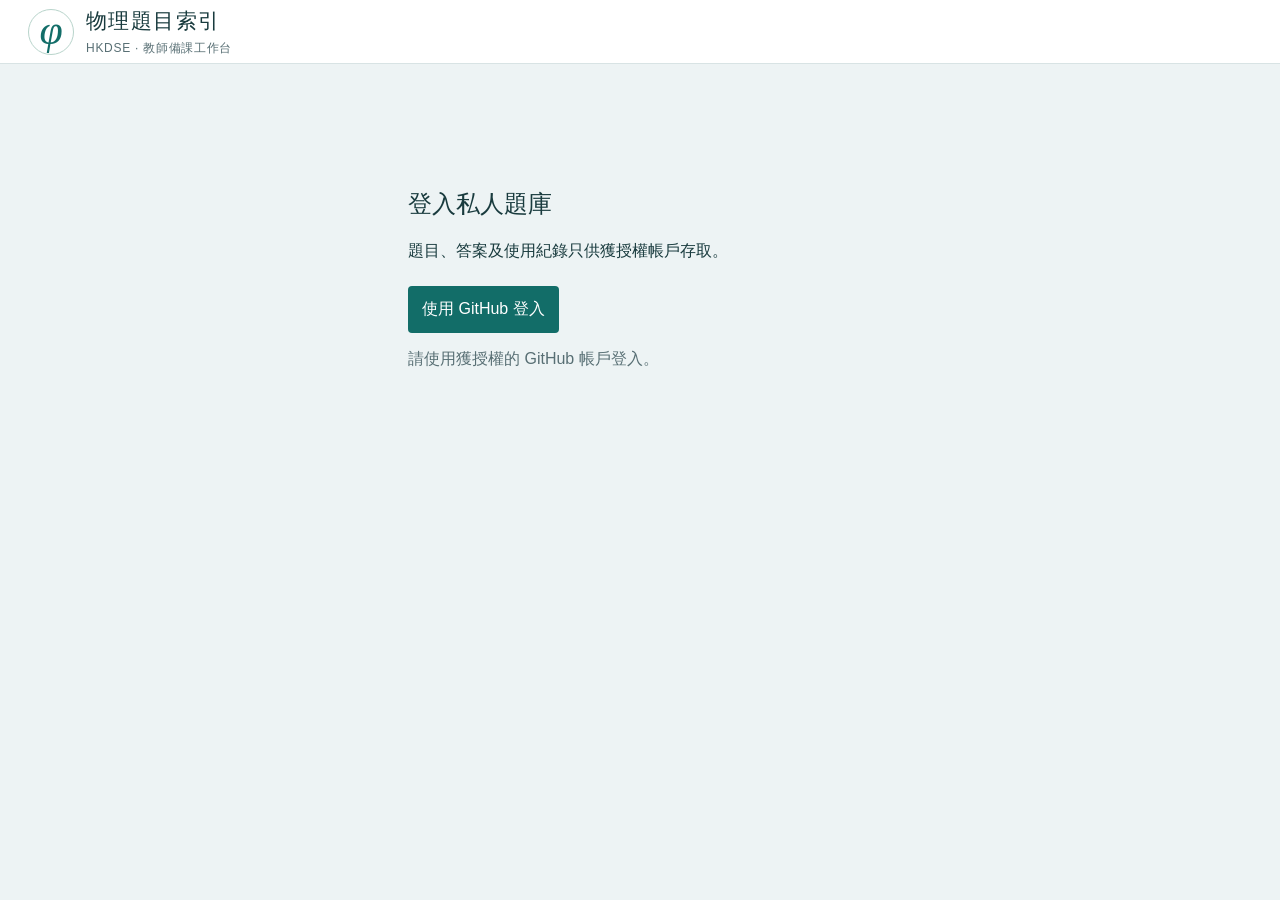
<file: index.html>
<!doctype html>
<html lang="zh-Hant">
<head>
  <meta charset="utf-8">
  <meta name="viewport" content="width=device-width, initial-scale=1">
  <meta name="description" content="按必修課題及 E2／E3 選修單元搜尋 2012–2026 HKDSE 物理 MC 及已分析長題，直接查看原卷截圖。">
  <title>物理題目索引 · HKDSE</title>
  <link rel="icon" type="image/svg+xml" href="data:image/svg+xml,%3Csvg xmlns='http://www.w3.org/2000/svg' viewBox='0 0 64 64'%3E%3Crect width='64' height='64' rx='14' fill='%23126d68'/%3E%3Cpath d='M10 33h9l7-20 12 38 8-18h8' fill='none' stroke='white' stroke-width='5'/%3E%3C/svg%3E">
  <link rel="stylesheet" href="style.css">
  <script src="vendor/supabase-2.117.2.js" defer></script>
  <script src="private.js" defer></script>
  <script src="mc-copy-crops.js" defer></script>
  <script src="app.js" defer></script>
</head>
<body>
  <a href="#search" class="skip">跳至搜尋</a>
  <header class="masthead">
    <a class="brand" href="index.html" aria-label="物理題目索引首頁"><span class="brand-mark" aria-hidden="true">φ</span><span><span class="brand-title">物理題目索引</span><small>HKDSE · 教師備課工作台</small></span></a>
    <div class="header-right"><span class="offline"><span aria-hidden="true">●</span> 可離線使用</span><a href="unanalyzed.html" class="text-button">未分析題號</a><button id="coverage-button" class="text-button">收錄範圍與來源</button></div>
  </header>
  <main id="private-gate" class="private-gate"><h1>登入私人題庫</h1><p>題目、答案及使用紀錄只供獲授權帳戶存取。</p><button id="private-login" class="cloud-action" disabled>使用 GitHub 登入</button><button id="private-retry" class="text-button" hidden>重新讀取</button><button id="private-logout" class="text-button" hidden>登出此帳戶</button><p id="private-status" role="status">正在讀取登入狀態…</p></main>
  <div id="private-document" hidden></div>
  <div class="workspace" hidden>
    <aside class="sidebar" id="sidebar" aria-label="課本與課題篩選">
      <div class="sidebar-heading"><span>按課題找題</span></div>
      <p class="sidebar-hint">選擇課本或選修單元，再找子課題。<br>數字：已使用／總題數</p>
      <nav id="topics" aria-label="課題目錄"></nav>
      <div class="sidebar-note"><span class="eyebrow">題庫收錄</span><strong id="library-count"></strong><p>2012–2026 必修 MC<br>選修 E2、E3：MC 及結構式題目。</p><p>已使用／總題數會隨篩選更新。長題全部已列分題用完才計作 1 題。必修及 E2、E3 均可再選細分課題。</p></div>
    </aside>
    <main class="main">
      <div class="desk">
        <section class="toolbar" aria-label="搜尋與篩選">
          <div class="search-wrap"><svg width="20" height="20" viewBox="0 0 24 24" fill="none" stroke="currentColor" stroke-width="1.8" aria-hidden="true"><circle cx="10.5" cy="10.5" r="6.5"/><path d="m16 16 5 5"/></svg><label for="search" class="sr-only">搜尋年份、題號、課題或概念</label><input id="search" type="search" placeholder="搜尋課題、概念，或 2024 LQ 10" autocomplete="off"><kbd aria-hidden="true">/</kbd></div>
          <div class="filters">
            <div id="kind-filter" class="segmented" role="group" aria-label="題型"><button data-kind="MC" aria-pressed="true">MC 選擇題</button><button data-kind="LQ" aria-pressed="false">LQ 長題</button></div>
            <label class="select-label">年份<select id="year"><option value="">全部年份</option></select></label>
            <label class="select-label" id="difficulty-filter" hidden>長題難度<select id="difficulty"><option value="">全部難度</option><option>容易</option><option>中等</option><option>困難</option><option>資料不足</option></select></label>
            <label class="select-label sort-label">排序<select id="sort"><option value="oldest">年份由舊到新</option><option value="newest">年份由新到舊</option><option value="rate-asc">答對率由低到高</option><option value="rate-desc">答對率由高到低</option><option value="difficulty-asc" hidden disabled>難度由容易到困難</option><option value="difficulty-desc" hidden disabled>難度由困難到容易</option></select></label>
            <button id="reset" class="text-button filter-reset">清除篩選</button>
          </div>
          <div id="active-filters" class="active-filters" aria-label="目前篩選條件" hidden></div>
          <div id="cloud-bar" class="cloud-bar" hidden><button id="cloud-button" class="text-button">登入同步</button><span id="cloud-status" role="status">登入後同步已使用紀錄</span></div>
        </section>
        <section class="results" id="question-results" aria-label="搜尋結果">
          <div class="results-overview"><div class="results-heading"><div><span class="eyebrow">題目清單</span><h1 id="result-label">全部題目</h1></div><span id="result-count" title="已使用／總題數" role="status" aria-live="polite"></span></div><p id="result-summary" class="result-summary"></p></div>
          <div id="question-list" class="question-list"></div>
        </section>
        <button id="list-toggle" class="list-handle" aria-expanded="true" aria-controls="question-results"><span>題目清單</span></button>
        <section class="reader" id="reader" aria-label="題目詳情"><div id="detail"></div></section>
      </div>
    </main>
  </div>
  <dialog id="image-dialog" class="image-dialog" aria-labelledby="image-title" closedby="any"><div class="dialog-bar"><h2 id="image-title">原題截圖</h2><label>縮放 <select id="zoom"><option value="100">適合視窗</option><option value="150">150%</option><option value="200">200%</option></select></label><button data-close="image-dialog" class="close-button" aria-label="關閉放大截圖" autofocus>×</button></div><div id="zoom-scroll" class="zoom-scroll"><div id="zoom-images"></div></div></dialog>
  <dialog id="coverage-dialog" aria-labelledby="coverage-title"><div class="dialog-bar"><h2 id="coverage-title">收錄範圍</h2><button data-close="coverage-dialog" class="close-button" aria-label="關閉收錄範圍">×</button></div><div id="coverage-content" class="coverage-content"></div></dialog>
  <dialog id="cloud-dialog" aria-labelledby="cloud-title"><div class="dialog-bar"><h2 id="cloud-title">同步使用紀錄</h2><button data-close="cloud-dialog" class="close-button" aria-label="關閉同步設定">×</button></div><div class="cloud-content"><p>兩部裝置登入同一個獲授權的 GitHub 帳戶，即可共用已使用紀錄。</p><div id="cloud-login" hidden><button id="cloud-send" class="cloud-action" type="button">使用 GitHub 登入</button></div><div id="cloud-account" hidden><p id="cloud-user"></p><button id="cloud-refresh" class="cloud-action">重新讀取紀錄</button><button id="cloud-logout" class="text-button">登出</button></div><p id="cloud-login-message" role="status"></p></div></dialog>
  <noscript>請啟用 JavaScript，才能搜尋本機題庫及查看截圖。</noscript>
</body>
</html>
</file>
<file: style.css>
:root {
  font-family: "Segoe UI", "Microsoft JhengHei", sans-serif;
  color: #193b3e;
  background: #edf3f4;
  font-synthesis: none;
  --ink: #193b3e;
  --muted: #586f74;
  --line: #d8e3e4;
  --teal: #126d68;
  --pale: #e7f3ee;
  --amber: #8a5a19;
  --header-height: 4rem;
  --list-width: 306px;
  --topics-width: 232px;
}
* { box-sizing: border-box; scrollbar-width: thin; scrollbar-color: #a3bcb9 transparent; }
::-webkit-scrollbar { width: 5px; height: 5px; }
::-webkit-scrollbar-thumb { background: #a3bcb9; border-radius: 8px; }
::-webkit-scrollbar-track { background: transparent; }
.sidebar, .sidebar .topic-group, .question-list { scrollbar-width: none; }
.sidebar::-webkit-scrollbar, .sidebar .topic-group::-webkit-scrollbar, .question-list::-webkit-scrollbar { display: none; }
body { margin: 0; height: 100dvh; overflow: hidden; }
button, input, select { font: inherit; }
button, a, input, select { -webkit-tap-highlight-color: transparent; }
button { color: inherit; cursor: pointer; border: 0; }
button:disabled { cursor: default; opacity: .4; }
a { color: var(--teal); text-underline-offset: 3px; }
:focus-visible { outline: 3px solid #c58b27; outline-offset: 3px; }
h1, h2, h3, p { margin: 0; }
small { font-size: .75rem; }
[hidden] { display: none !important; }
.sr-only { position: absolute; width: 1px; height: 1px; padding: 0; margin: -1px; overflow: hidden; clip: rect(0,0,0,0); white-space: nowrap; border: 0; }
.skip { position: fixed; top: -80px; z-index: 40; padding: 15px; background: white; }
.skip:focus { top: 10px; }
.masthead { height: var(--header-height); padding: 0 28px; display: flex; align-items: center; justify-content: space-between; gap: 12px; border-bottom: 1px solid var(--line); background: white; }
.brand { display: flex; gap: 12px; align-items: center; text-decoration: none; color: var(--ink); }
.brand-title { font: 700 1.3rem "Microsoft JhengHei", sans-serif; letter-spacing: .07em; }
.brand small { display: block; color: var(--muted); font-size: .75rem; letter-spacing: .06em; margin-top: 5px; }
.brand-mark { font: italic 42px Georgia, serif; color: var(--teal); border: 1px solid #b8d4cb; width: 46px; height: 46px; text-align: center; border-radius: 50%; line-height: 40px; }
.header-right { display: flex; align-items: center; gap: 24px; font-size: .8125rem; }
.offline { color: var(--muted); white-space: nowrap; }
.offline span { color: var(--teal); font-size: .65rem; margin-right: 4px; }
.text-button { color: var(--teal); background: transparent; padding: 9px 0; font-size: .8125rem; white-space: nowrap; }
.text-button:hover { text-decoration: underline; text-underline-offset: 4px; }
.cloud-bar { display: flex; align-items: center; flex-wrap: wrap; gap: 4px 12px; margin-top: 8px; color: var(--muted); font-size: .75rem; }
.cloud-bar .text-button { min-height: 44px; }
#cloud-dialog { width: min(440px,calc(100% - 28px)); }
#cloud-dialog .close-button { width: 44px; height: 44px; }
.cloud-content { padding: 22px; max-width: 440px; font-size: .875rem; line-height: 1.7; overflow-wrap: anywhere; }
.cloud-content p + form, .cloud-content p + div { margin-top: 16px; }
#cloud-login { display: grid; gap: 8px; }
#cloud-email { width: 100%; min-height: 44px; padding: 8px 10px; border: 1px solid #b7cccc; border-radius: 4px; color: var(--ink); background: white; }
.cloud-action { min-height: 44px; padding: 9px 14px; border-radius: 4px; background: var(--teal); color: white; }
.cloud-action:hover { background: #0e5955; }
.private-gate { max-width: 520px; margin: 10vh auto; padding: 28px; line-height: 1.8; }
.private-gate h1 { font-size: 1.5rem; margin-bottom: 12px; }
.private-gate p { margin: 12px 0 20px; }
.private-gate button { margin-right: 16px; }
.private-gate #private-status { color: var(--muted); }
#cloud-account button { margin: 12px 12px 0 0; }
#cloud-login-message { margin-top: 14px; color: var(--muted); }
.workspace { display: grid; grid-template-columns: var(--topics-width) minmax(0,1fr); height: calc(100dvh - var(--header-height)); min-height: 0; }
.sidebar { display: flex; flex-direction: column; overflow: auto; width: var(--topics-width); min-width: 0; background: #193f42; color: #f1f7f5; padding: 24px 14px; }
.sidebar-heading { display: flex; align-items: center; justify-content: space-between; padding: 0 12px; font-weight: 650; font-size: .94rem; }
.sidebar-hint { color: #bdd1d0; font-size: .75rem; line-height: 1.6; padding: 8px 12px 23px; }
.book-button { width: 100%; display: flex; align-items: center; gap: 9px; text-align: left; padding: 13px 10px; border-radius: 6px; margin-bottom: 5px; color: #e6efed; background: transparent; font-size: .875rem; line-height: 1.5; }
.book-button[aria-expanded]::after { content: ''; flex-shrink: 0; width: 6px; height: 6px; border-right: 1.5px solid; border-bottom: 1.5px solid; transform: rotate(-45deg); }
.book-button[aria-expanded=true]::after { transform: rotate(45deg); }
.book-number { font: .75rem Consolas, monospace; border: 1px solid #547273; border-radius: 3px; padding: 4px; color: #c3d5d2; }
.count { font: .75rem Consolas, monospace; margin-left: auto; color: #bfd3d1; flex-shrink: 0; white-space: nowrap; }
.book-button.active { background: #d8ede3; color: #163f39; font-weight: 700; }
.book-button.active .count, .book-button.active .book-number { color: #285b50; border-color: #a6cabc; }
.book-button:not(.active):hover, .topic-button:not(.active):hover { background: #285154; }
.topic-group { margin: 9px 0 18px 20px; border-left: 1px solid #547273; padding-left: 8px; }
.topic-section + .topic-section { margin-top: 10px; padding-top: 10px; border-top: 1px solid #476569; }
.topic-section-heading { padding: 6px 10px; color: #edcf92; font-size: .8125rem; font-weight: 700; line-height: 1.5; }
.topic-section-items { padding-left: 6px; }
.topic-button { width: 100%; display: flex; align-items: center; text-align: left; gap: 6px; background: transparent; color: #d4e3df; padding: 9px 10px; border-radius: 4px; font-size: .8125rem; line-height: 1.5; }
.topic-button.active { background: #d8ede3; color: #163f39; font-weight: 650; }
.topic-button.active .count { color: #285b50; }
.sidebar-note { border-top: 1px solid #476569; margin: auto 12px 0; padding-top: 22px; color: #bfd3d1; font-size: .75rem; line-height: 1.85; }
#topics { margin-bottom: 32px; }
.eyebrow { display: block; font-size: .6875rem; letter-spacing: .08em; margin-bottom: 5px; color: var(--muted); font-weight: 500; }
.sidebar .eyebrow { color: #bfd3d1; }
#library-count { display: block; color: #edf6f3; font-weight: 500; }
#library-count > span { display: block; font: 1.9rem Consolas, monospace; margin: 8px 0; }
#library-count small { font: .75rem "Segoe UI", "Microsoft JhengHei", sans-serif; }
.sidebar-note p { margin-top: 12px; }
.main { grid-column: 2; min-width: 0; min-height: 0; display: flex; flex-direction: column; }
.toolbar { grid-area: toolbar; min-width: 0; padding: 18px 24px 14px; background: white; border-bottom: 1px solid var(--line); }
.search-wrap { display: flex; align-items: center; gap: 12px; border: 1px solid #b7cccc; border-radius: 6px; padding: 0 14px; height: 46px; color: var(--muted); background: #f9fbfb; }
.search-wrap:focus-within { border-color: var(--teal); box-shadow: 0 0 0 3px #126d6814; }
.search-wrap input { border: 0; outline: 0; background: transparent; flex: 1; min-width: 0; color: var(--ink); font-size: .94rem; height: 100%; }
.search-wrap input::placeholder { color: #637c80; }
.search-wrap kbd { border: 1px solid var(--line); border-radius: 3px; padding: 2px 6px; font: .75rem Consolas, monospace; }
.filters { display: flex; align-items: center; flex-wrap: wrap; gap: 12px 16px; margin-top: 12px; }
.segmented { display: flex; padding: 3px; background: #edf2f2; border-radius: 5px; }
.segmented button { padding: 7px 10px; border-radius: 3px; background: transparent; color: var(--muted); font-size: .8125rem; white-space: nowrap; }
.segmented button[aria-pressed=true] { background: var(--teal); color: white; }
.select-label { display: flex; gap: 7px; align-items: center; font-size: .75rem; color: var(--muted); white-space: nowrap; }
select { border: 1px solid var(--line); background: white; color: var(--ink); padding: 8px 5px 8px 8px; border-radius: 4px; font-size: .8125rem; min-width: 0; max-width: 100%; }
.sort-label { margin-left: auto; }
.list-handle { grid-area: handle; display: flex; flex-direction: column; align-items: center; gap: 6px; align-self: start; justify-self: stretch; border: 1px solid #b7ceca; border-left: 0; border-radius: 0 5px 5px 0; background: white; color: var(--teal); padding: 8px 4px; font-size: .75rem; }
.list-handle:hover { background: var(--pale); }
.list-handle span { writing-mode: vertical-rl; letter-spacing: .08em; }
.list-handle::before { content: '‹'; font-size: 1.125rem; line-height: 1; }
.list-handle[aria-expanded=false]::before { content: '›'; }
.active-filters { display: flex; flex-wrap: wrap; align-items: center; gap: 7px; margin-top: 12px; color: var(--muted); font-size: .75rem; }
.filter-chip { border: 1px solid #c5dcd2; color: #215e51; background: #eff7f2; padding: 5px 9px; border-radius: 4px; max-width: 100%; overflow-wrap: anywhere; text-align: left; }
.filter-chip:hover { background: #dceee4; }
.filter-chip span { margin-left: 5px; }
.desk { display: grid; grid-template-columns: var(--list-width) 32px minmax(0,1fr); grid-template-rows: auto minmax(0,1fr); grid-template-areas: "results toolbar toolbar" "results handle reader"; min-height: 0; flex: 1; transition: grid-template-columns .24s ease, grid-template-rows .24s ease; }
.list-hidden .desk { grid-template-columns: 0 32px minmax(0,1fr); }
.results { grid-area: results; display: flex; flex-direction: column; gap: 10px; background: #edf3f4; border-right: 1px solid var(--line); min-height: 0; min-width: 0; overflow: hidden; transition: opacity .2s ease, visibility .24s; }
.list-hidden .results { opacity: 0; visibility: hidden; }
.results-overview { flex-shrink: 0; background: white; border-bottom: 1px solid var(--line); border-radius: 0 0 6px 6px; }
.results-heading { display: flex; align-items: center; justify-content: space-between; gap: 10px; padding: 17px 20px 10px; }
.results-heading h1 { font-size: .94rem; font-weight: 650; overflow-wrap: anywhere; }
#result-count { font: .875rem Consolas, "Microsoft JhengHei", monospace; white-space: nowrap; color: var(--teal); background: var(--pale); padding: 5px 7px; border-radius: 4px; }
.result-summary { font-size: .6875rem; line-height: 1.65; color: var(--muted); padding: 0 20px 13px; }
.question-list { overflow-y: auto; overscroll-behavior: contain; flex: 1; min-height: 0; background: white; border-top: 1px solid var(--line); border-radius: 6px 6px 0 0; scroll-padding-top: 35px; }
.question-group-heading { position: sticky; top: 0; z-index: 1; padding: 7px 20px; border-bottom: 1px solid #c3d6d4; background: #dae8e6; color: #244e49; font-size: .8125rem; line-height: 1.5; }
.question-card { display: block; position: relative; background: white; width: 100%; padding: 17px 20px; text-align: left; border-bottom: 1px solid #e6eded; transition: background .12s; }
.question-card:hover { background: #f3f8f6; }
.question-card[aria-current=true] { background: var(--pale); }
.question-card[aria-current=true]:before { position: absolute; content: ''; left: 0; top: 0; bottom: 0; width: 4px; background: var(--teal); }
.question-card:focus-visible { outline-offset: -3px; }
.card-reference { display: flex; align-items: center; gap: 9px; color: var(--muted); font: .8125rem Consolas, "Microsoft JhengHei", monospace; }
.card-reference strong { font-size: .94rem; color: var(--ink); }
.type-label { padding: 2px 5px; background: #e5f0ec; color: #266352; border-radius: 3px; font-size: .75rem; }
.type-label.lq { background: #f6eddd; color: var(--amber); }
.card-title { font-size: 1rem; font-weight: 500; line-height: 1.65; margin: 9px 0; display: -webkit-box; -webkit-line-clamp: 2; -webkit-box-orient: vertical; overflow: hidden; overflow-wrap: anywhere; }
.physics-emphasis { font-weight: 750; color: var(--ink); }
.card-bottom { display: flex; justify-content: space-between; align-items: center; gap: 10px; font-size: .6875rem; color: var(--muted); }
.card-topic { overflow: hidden; text-overflow: ellipsis; white-space: nowrap; }
.rate-label { white-space: nowrap; color: #30655e; }
.rate-badge { display: inline-block; padding: .15em .45em; border-radius: 4px; font-weight: 650; font-variant-numeric: tabular-nums; white-space: nowrap; }
.rate-low { color: #9b3245; background: #fde8ed; }
.rate-medium { color: #85510a; background: #fff1d8; }
.rate-good { color: #205a9c; background: #e5f0fc; }
.rate-high { color: #216347; background: #e2f4e9; }
.rate-missing { color: #586f74; background: #edf2f2; }
.pending-label { color: var(--amber); white-space: nowrap; }
.usage-summary { margin: 6px 0 9px; color: var(--teal); font-size: .75rem; line-height: 1.6; }
.usage-summary.is-used { color: #94382f; }
.usage-toggle { display: inline-flex; align-items: center; gap: 7px; padding: 7px 10px; border: 1px solid #b7ceca; border-radius: 5px; background: white; color: #94382f; font-size: .8125rem; line-height: 1.5; cursor: pointer; }
.usage-toggle input { width: 18px; height: 18px; margin: 0; accent-color: var(--teal); flex-shrink: 0; cursor: pointer; }
.usage-toggle:has(input:checked) { background: var(--pale); border-color: var(--teal); }
.usage-toggle:has(input:disabled) { opacity: .65; cursor: default; }
.usage-compact { padding: 5px; min-width: 28px; min-height: 28px; border: 0; background: transparent; }
.part-usage { display: flex; flex-wrap: wrap; gap: 4px; }
.part-tools { display: flex; align-items: center; gap: 6px; margin-left: auto; }
.usage-note { margin-top: 10px; color: var(--muted); font-size: .75rem; line-height: 1.7; }
.reader { grid-area: reader; overflow-y: auto; overscroll-behavior: contain; padding: 18px 24px 36px; min-width: 0; background: #edf3f4; container-type: inline-size; }
#detail { max-width: 1320px; margin: 0 auto; }
.question-nav { display: flex; align-items: center; gap: 6px; }
.question-position { font: .75rem Consolas, monospace; color: var(--muted); margin-right: 5px; white-space: nowrap; }
.icon-button { border: 1px solid #cbdada; border-radius: 4px; background: white; padding: 7px 9px; font-size: 1rem; line-height: 1; min-height: 32px; }
.icon-button span { font-size: .6875rem; vertical-align: middle; }
.icon-button:not(:disabled):hover { background: var(--pale); }
.detail-heading { display: flex; align-items: center; justify-content: space-between; flex-wrap: wrap; gap: 8px 16px; }
.detail-title { font: 700 1.4rem/1.4 "Microsoft JhengHei", sans-serif; letter-spacing: -.03em; }
.data-status { display: inline-flex; align-items: center; gap: 5px; font-size: .6875rem; border: 1px solid #bcd7c7; color: #286043; border-radius: 4px; padding: 4px 7px; background: #f0f8f0; white-space: nowrap; }
.data-status:before { content: '●'; font-size: .5rem; }
.data-status.basic { color: var(--amber); border-color: #e6d4af; background: #fff9ec; }
.badges { display: flex; gap: 6px; flex-wrap: wrap; margin-top: 12px; }
.badge { border: 1px solid #cfdddd; border-radius: 3px; color: #526e71; padding: 3px 7px; font-size: .6875rem; background: #f6f9f9; }
.facts { display: grid; grid-template-columns: repeat(2,minmax(0,1fr)); margin: 16px 0; background: white; border: 1px solid var(--line); border-radius: 4px; overflow: hidden; }
.fact { min-width: 0; padding: 10px 12px; }
.fact + .fact { border-left: 1px solid var(--line); }
.fact dt { font-size: .6875rem; color: var(--muted); margin-bottom: 5px; }
.fact dd { margin: 0; font: 1.25rem/1.4 Consolas, "Microsoft JhengHei", monospace; color: var(--teal); overflow-wrap: anywhere; }
.fact dd.missing { font: .875rem/2.4 "Segoe UI", "Microsoft JhengHei", sans-serif; color: var(--amber); }
.data-note { font-size: .6875rem; color: var(--muted); line-height: 1.7; }
.notice { font-size: .8125rem; line-height: 1.7; padding: 11px 14px; border-left: 3px solid #bd9650; border-radius: 0 4px 4px 0; background: #fff8e9; color: #765319; margin: 14px 0; }
.notice strong { font-size: .8125rem; font-weight: 650; }
.notice p { margin-top: 3px; }
.reader-actions { display: flex; align-items: center; gap: 10px 16px; flex-wrap: wrap; margin-left: auto; }
.primary-link { display: inline-flex; align-items: center; color: var(--teal); text-decoration: none; padding: 8px 0; font-size: .8125rem; }
.primary-link:hover { text-decoration: underline; }
.expand-button { background: white; border: 1px solid #bfd3d0; border-radius: 4px; color: var(--teal); font-size: .8125rem; padding: 8px 12px; }
.answer-toggle { background: var(--teal); color: white; }
.answer-heading { margin: 8px 0 16px; }
.mc-model-answer { padding: 32px; background: white; border: 1px solid var(--line); border-radius: 8px; }
.mc-model-answer > strong { display: block; margin-top: 12px; font-size: 3rem; color: var(--teal); }
.tab-bar { border-bottom: 1px solid #bfcecf; margin: 6px 0 16px; scroll-margin-top: 16px; }
.tab-bar [role=tablist] { display: flex; gap: 26px; }
.tab-bar [role=tab] { background: transparent; padding: 13px 0; color: var(--muted); font-size: .8125rem; position: relative; }
.tab-bar [aria-selected=true] { color: var(--teal); font-weight: 700; }
.tab-bar [aria-selected=true]:after { position: absolute; bottom: -1px; height: 3px; left: 0; right: 0; content: ''; background: var(--teal); border-radius: 3px; }
.scan { margin: 0 0 16px; border: 1px solid #cad9db; background: white; border-radius: 4px; box-shadow: 0 4px 12px #193b3e05; overflow: hidden; }
.scan img { display: block; width: 100%; height: auto; }
.scan > button { display: block; padding: 0; background: white; width: 100%; cursor: zoom-in; }
.scan > button:focus-visible { outline-offset: -3px; }
.scan figcaption { display: flex; align-items: center; gap: 10px; flex-wrap: wrap; justify-content: space-between; padding: 10px 12px; border-top: 1px solid var(--line); font-size: .6875rem; color: var(--muted); background: #fbfcfc; }
.scan figcaption a { white-space: nowrap; }
.scan-actions { display: flex; align-items: center; flex-wrap: wrap; gap: 12px; margin-left: auto; }
.copy-image { border: 1px solid #b7ceca; border-radius: 4px; padding: 6px 10px; background: white; color: var(--teal); font-size: .75rem; white-space: nowrap; }
.copy-image:hover { background: var(--pale); }
.copy-status { flex-basis: 100%; color: var(--teal); line-height: 1.7; }
.copy-status:empty { display: none; }
.reading-layout { display: grid; grid-template-columns: minmax(0,1fr); align-items: start; gap: 8px; }
.question-paper, .key-analysis { min-width: 0; }
.key-analysis { padding: 18px; border: 1px solid #c7dbd3; border-top: 3px solid var(--teal); border-radius: 4px; background: #f8fbf9; }
.key-heading { display: flex; align-items: center; justify-content: space-between; gap: 10px; }
.key-heading h3 { font-size: .875rem; }
.key-concept { font-size: 1rem; font-weight: 600; line-height: 1.8; overflow-wrap: anywhere; white-space: pre-wrap; }
.topic-labels { display: inline-flex; flex-wrap: wrap; gap: 6px; max-width: 100%; min-width: 0; white-space: normal; vertical-align: middle; }
.topic-label { max-width: 100%; padding: 4px 9px; border: 1px solid hsl(var(--topic-hue) 45% 77%); border-radius: 5px; background: hsl(var(--topic-hue) 70% 94%); color: hsl(var(--topic-hue) 65% 27%); font-size: .8125rem; font-weight: 600; line-height: 1.6; overflow-wrap: anywhere; }
.key-context { font-size: .8125rem; line-height: 1.8; color: var(--muted); margin-top: 10px; overflow-wrap: anywhere; }
.key-analysis .data-note { margin-top: 14px; }
.key-analysis .next-action { margin-top: 18px; padding: 10px 12px; background: transparent; }
.key-points { list-style: none; padding: 0; margin: 0; }
.key-points li + li { border-top: 1px solid var(--line); margin-top: 14px; padding-top: 14px; }
.part-title { display: flex; align-items: center; flex-wrap: wrap; gap: 8px; }
.part-title h3 { flex-basis: 100%; min-width: 0; }
.part-title .topic-label { font-size: 1.0625rem; font-weight: 700; padding: 5px 10px; }
.key-points p { font-size: .9375rem; line-height: 1.8; margin-top: 9px; overflow-wrap: anywhere; white-space: pre-wrap; }
@container (min-width: 960px) {
  .reading-layout { grid-template-columns: minmax(0,1fr) 280px; gap: 24px; }
}
.next-action { display: flex; align-items: center; justify-content: space-between; gap: 20px; width: 100%; text-align: left; color: var(--teal); background: white; border: 1px solid #c7dbd3; padding: 13px 16px; border-radius: 4px; font-size: .8125rem; }
.next-action:hover { background: var(--pale); }
.analysis-card { background: white; border: 1px solid var(--line); border-radius: 5px; margin-bottom: 15px; padding: 20px; }
.analysis-card h3 { font-size: .94rem; line-height: 1.6; }
.analysis-card .part-title { margin-bottom: 14px; }
.part-number { font: .94rem Consolas, monospace; color: var(--teal); background: var(--pale); padding: 4px 8px; border-radius: 3px; }
.marks { font-size: .75rem; color: var(--muted); white-space: nowrap; }
.analysis-card dl { margin: 0; }
.analysis-card dt { font-size: .75rem; color: var(--muted); margin: 16px 0 6px; }
.analysis-card dd { margin: 0; font-size: .94rem; line-height: 1.85; overflow-wrap: anywhere; white-space: pre-wrap; }
.source-note, .source-help { margin-top: 17px; padding-top: 12px; border-top: 1px solid var(--line); font-size: .75rem; color: var(--muted); line-height: 1.8; overflow-wrap: anywhere; }
.source-note a { font-weight: 600; }
.raw-source { margin-top: 14px; font-size: .8125rem; }
.raw-source summary { cursor: pointer; color: var(--teal); padding: 5px 0; }
.raw-fields { font-size: .875rem; margin-top: 12px; line-height: 1.7; overflow-wrap: anywhere; }
.raw-fields p { margin: 8px 0; }
.raw-fields strong { font-size: .75rem; color: var(--muted); font-weight: 500; }
.empty { padding: 48px 24px; color: var(--muted); text-align: center; font-size: .875rem; line-height: 1.8; }
.empty strong { display: block; color: var(--ink); font-size: 1.1rem; margin-bottom: 10px; }
.empty button { background: var(--teal); color: white; border-radius: 4px; padding: 10px 16px; margin-top: 18px; }
dialog { padding: 0; border: 1px solid var(--line); border-radius: 8px; box-shadow: 0 24px 90px #10283f55; width: min(780px,calc(100% - 28px)); max-height: 90dvh; color: var(--ink); }
dialog::backdrop { background: #15383b99; }
.dialog-bar { display: flex; align-items: center; gap: 16px; border-bottom: 1px solid var(--line); padding: 14px 20px; background: white; }
.dialog-bar h2 { font-size: 1rem; flex: 1; }
.dialog-bar label { font-size: .8125rem; white-space: nowrap; }
.close-button { font-size: 28px; line-height: 1; width: 36px; height: 36px; border-radius: 4px; background: #edf3f4; }
.image-dialog { width: min(1250px,calc(100% - 24px)); height: 93dvh; max-height: 93dvh; overflow: hidden; }
.zoom-scroll { overflow: auto; height: calc(100% - 70px); padding: 15px; background: #e2ebed; }
.zoom-scroll img { display: block; width: 100%; height: auto; margin-bottom: 20px; background: white; }
.coverage-content { padding: 25px; font-size: .875rem; line-height: 1.8; overflow: auto; }
.coverage-content p { margin: 12px 0; }
.coverage-table { width: 100%; border-collapse: collapse; margin: 20px 0; font-size: .8125rem; }
.coverage-table th, .coverage-table td { text-align: left; padding: 12px 10px; border-bottom: 1px solid var(--line); vertical-align: top; }
.coverage-table th { color: var(--muted); background: #f2f6f5; font-weight: 500; }
.coverage-totals { font-size: 1.4rem; font-weight: 650; color: var(--teal); }
@media (min-width: 1600px) {
  :root { --list-width: 350px; }
  .reader { padding: 28px 40px 45px; }
}
@media (max-width: 1200px) {
  :root { --topics-width: 208px; }
  .sidebar { padding: 22px 9px; }
  :root { --list-width: 270px; }
  .toolbar { padding: 16px 20px 13px; }
  .filters { gap: 10px 12px; }
  .sort-label { margin-left: 0; }
  .filter-reset { margin-left: auto; }
  .reader { padding: 22px; }
  .detail-title { font-size: 1.45rem; }
  .icon-button span { display: none; }
}
@media (max-width: 980px) {
  :root { --header-height: 4.5rem; --list-width: 220px; }
  .masthead { padding: 0 20px; }
}
@media (max-width: 700px) {
  :root { --header-height: 4.25rem; }
  .masthead { padding: 0 14px; }
  .brand { gap: 9px; }
  .brand-title { font-size: 1.05rem; letter-spacing: .03em; }
  .brand-mark { width: 35px; height: 35px; line-height: 30px; font-size: 32px; }
  .brand small { font-size: .625rem; letter-spacing: 0; }
  .offline { display: none; }
  .header-right { gap: 0; flex-direction: column; align-items: flex-end; }
  .header-right .text-button { font-size: .6875rem; }
  .toolbar { padding: 12px 14px; }
  .search-wrap { height: 44px; padding: 0 10px; gap: 8px; }
  .search-wrap input { font-size: .875rem; }
  .search-wrap kbd { display: none; }
  .filters { gap: 9px 10px; margin-top: 10px; }
  .segmented { order: 0; flex: 1; }
  .segmented button { flex: 1; padding: 9px 7px; font-size: .75rem; }
  .select-label { order: 2; font-size: .6875rem; gap: 5px; }
  .select-label select { padding: 8px 3px 8px 5px; font-size: .75rem; }
  .sort-label { margin-left: 0; }
  .filter-reset { order: 3; font-size: .75rem; padding: 8px 0; }
  .active-filters { gap: 6px; margin-top: 10px; font-size: .6875rem; max-height: 90px; overflow: auto; }
  .filter-chip { padding: 7px 8px; }
  .desk { grid-template-columns: minmax(0,1fr); grid-template-rows: auto minmax(190px,35%) 32px minmax(0,1fr); grid-template-areas: "toolbar" "results" "handle" "reader"; min-height: 0; overflow: hidden; }
  .list-hidden .desk { grid-template-columns: minmax(0,1fr); grid-template-rows: auto 0 32px minmax(0,1fr); }
  .list-handle { flex-direction: row; justify-self: end; align-self: stretch; margin: 0 12px 0 0; padding: 4px 10px; border: 1px solid #b7ceca; border-top: 0; border-radius: 0 0 5px 5px; }
  .list-handle span { writing-mode: horizontal-tb; letter-spacing: 0; }
  .list-handle::before { content: '⌃'; }
  .list-handle[aria-expanded=false]::before { content: '⌄'; }
  .results { height: 100%; border: 0; gap: 6px; }
  .results-heading { padding: 13px 18px 7px; }
  .results-heading .eyebrow { display: none; }
  .result-summary { padding: 0 18px 10px; }
  .question-card { padding: 12px 18px; }
  .card-bottom { font-size: .75rem; }
  .reader { display: block; padding: 12px 16px 24px; border-top: 1px solid var(--line); }
  .icon-button { min-width: 36px; min-height: 36px; }
  .detail-title { font-size: 1.4rem; }
  .detail-heading { gap: 8px; }
  .facts { margin-top: 16px; }
  .fact { padding: 10px 12px; }
  .fact dd { font-size: 1.3rem; }
  .data-note { font-size: .6875rem; }
  .reader-actions { gap: 9px 12px; }
  .tab-bar { margin-bottom: 13px; }
  .analysis-card { padding: 16px; }
  .coverage-content { padding: 18px; }
  .coverage-table { font-size: .75rem; }
  .coverage-table th, .coverage-table td { padding: 8px 5px; }
  .dialog-bar { padding: 12px; gap: 8px; }
  .dialog-bar h2 { font-size: .875rem; }
  .dialog-bar label { font-size: .6875rem; }
  .zoom-scroll { padding: 5px; }
}
@media (max-width:700px) and (orientation:portrait) {
  .workspace { grid-template-columns: minmax(0,1fr); grid-template-rows: minmax(100px,20%) minmax(0,1fr); }
  .workspace:has(.topic-group:not([hidden]) .topic-section) { grid-template-rows: minmax(128px,calc(20% + 28px)) minmax(0,1fr); }
  .main { grid-column: 1; grid-row: 2; }
  .sidebar { display: block; width: auto; padding: 10px 14px; }
  .sidebar-heading { padding: 0 0 6px; font-size: .75rem; }
  .sidebar-hint, .sidebar-note { display: none; }
  #topics { display: grid; grid-template-columns: repeat(2,minmax(0,1fr)); gap: 4px; margin: 0; }
  .book-button { margin: 0; padding: 6px; font-size: .75rem; gap: 6px; }
  .topic-group { grid-column: 1 / -1; display: flex; gap: 4px; overflow-x: auto; margin: 0; padding: 0; border: 0; }
  .topic-section { flex-shrink: 0; }
  .topic-section + .topic-section { margin: 0 0 0 6px; padding: 0 0 0 6px; border-top: 0; border-left: 1px solid #476569; }
  .topic-section-heading { padding: 3px 8px; font-size: .75rem; }
  .topic-section-items { display: flex; padding: 0; }
  .topic-button { width: auto; flex-shrink: 0; padding: 8px; font-size: .75rem; }
}
@media (max-width:700px) and (orientation:landscape) {
  :root { --topics-width: 136px; }
  .sidebar { padding: 12px 6px; }
  .sidebar-heading { padding: 0 6px 10px; font-size: .75rem; }
  .sidebar-hint, .sidebar-note { display: none; }
  .book-button, .topic-button { padding: 8px 5px; font-size: .75rem; }
  .desk { grid-template-columns: minmax(110px,34%) 32px minmax(0,1fr); grid-template-rows: auto minmax(0,1fr); grid-template-areas: "results toolbar toolbar" "results handle reader"; }
  .list-hidden .desk { grid-template-columns: 0 32px minmax(0,1fr); grid-template-rows: auto minmax(0,1fr); }
  .list-handle { flex-direction: column; justify-self: stretch; align-self: start; margin: 0; padding: 8px 4px; border: 1px solid #b7ceca; border-left: 0; border-radius: 0 5px 5px 0; }
  .list-handle span { writing-mode: vertical-rl; letter-spacing: .08em; }
  .list-handle::before { content: '‹'; }
  .list-handle[aria-expanded=false]::before { content: '›'; }
}
@media (max-height: 600px) {
  :root { --header-height: 3.5rem; }
  .toolbar { max-height: 35dvh; overflow-y: auto; flex-shrink: 0; }
  .results-heading { padding: 10px 18px; }
  .results-heading .eyebrow, .result-summary { display: none; }
}
@media (prefers-reduced-motion: reduce) {
  * { transition: none !important; scroll-behavior: auto !important; }
}
.difficulty-evidence { margin: 8px 0; font-size: .8125rem; }
.difficulty-evidence summary { cursor: pointer; display: flex; align-items: center; gap: 8px; color: #526268; }
.difficulty-label { display: inline-block; padding: 3px 9px; border: 1px solid #c6ccce; border-radius: 6px; background: #edf0f1; color: #445158; font-weight: 700; white-space: nowrap; }
.difficulty-label[data-difficulty="容易"] { background: #e2f3e9; border-color: #95c7a8; color: #205b39; }
.difficulty-label[data-difficulty="中等"] { background: #fff0cd; border-color: #d9bc71; color: #795300; }
.difficulty-label[data-difficulty="困難"] { background: #fbe6e4; border-color: #dfa29c; color: #94382f; }
.card-difficulties { display: flex; flex-wrap: wrap; gap: 5px; margin: 8px 0; }
.card-difficulties .difficulty-label { padding: 2px 7px; font-size: .75rem; line-height: 1.5; }
.card-difficulties .is-selected { box-shadow: 0 0 0 1px currentColor; }
.difficulty-evidence p { margin: 8px 0; line-height: 1.7; }
.difficulty-method { margin: 14px 0; color: #526268; font-size: .8125rem; }
.difficulty-method summary { cursor: pointer; }
.difficulty-method p { line-height: 1.7; margin: 8px 0; }
.difficulty-evidence summary:focus-visible, .difficulty-method summary:focus-visible { outline: 2px solid #247b7d; outline-offset: 3px; }
.difficulty-evidence summary { flex-wrap: wrap; }
.manual-difficulty { margin: 10px 0 14px; font-size: .8125rem; }
.manual-difficulty label { display: flex; align-items: center; flex-wrap: wrap; gap: 8px; }
.manual-difficulty select { max-width: 100%; min-height: 36px; padding: 6px 8px; border: 1px solid #aabfbb; border-radius: 5px; background: white; color: var(--ink); font: inherit; }
.manual-difficulty select:focus-visible { outline: 2px solid #247b7d; outline-offset: 2px; }
.manual-difficulty small { display: block; margin-top: 5px; color: var(--muted); line-height: 1.6; }
.manual-difficulty-label { color: var(--muted); font-size: .75rem; }
</file>
